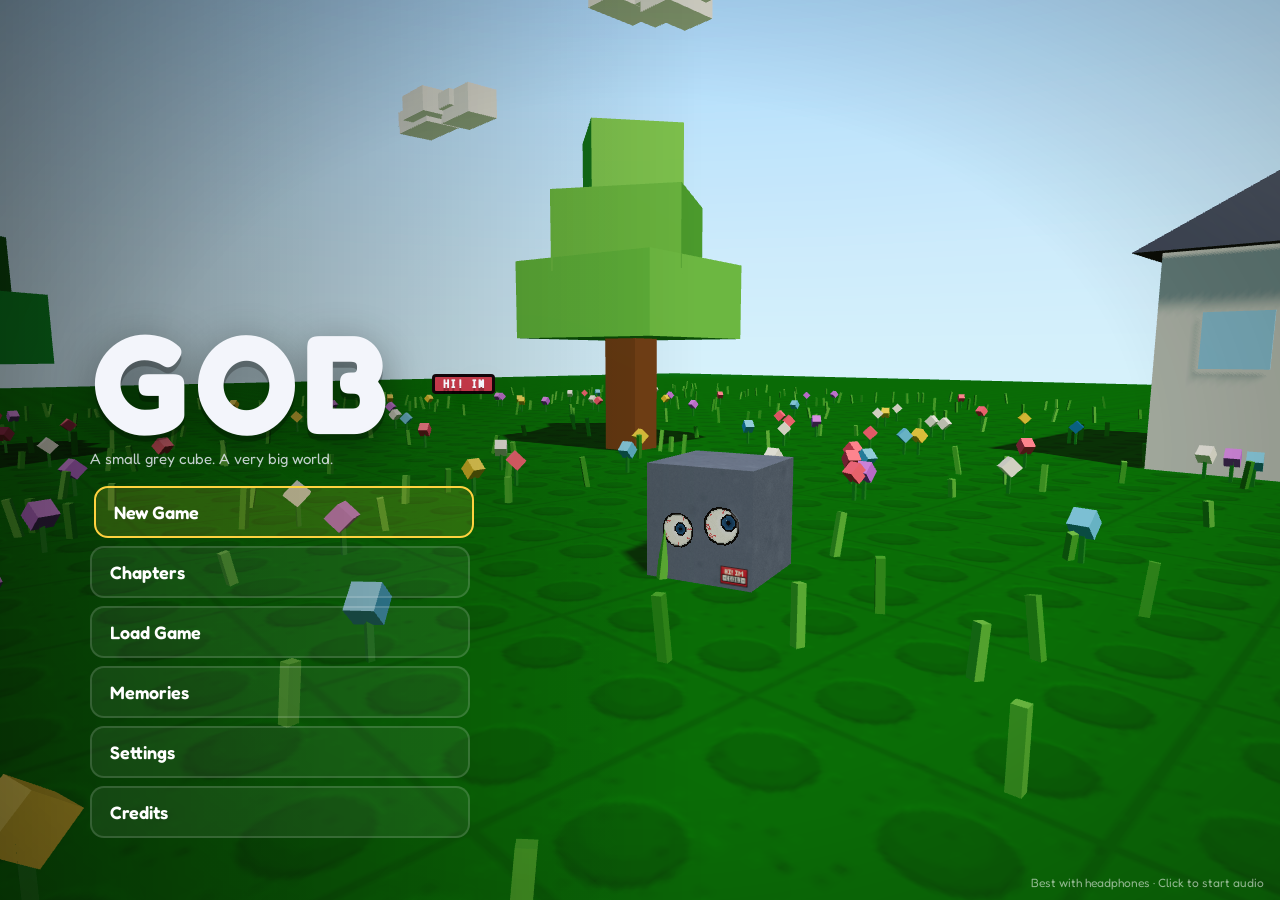
<file: gob/index.html>
<!DOCTYPE html>
<html lang="en">
<head>
<meta charset="UTF-8">
<meta name="viewport" content="width=device-width,initial-scale=1,maximum-scale=1,user-scalable=no,viewport-fit=cover">
<title>GOB</title>
<meta name="description" content="GOB — a small grey cube, a yellow friend, and a very quiet world.">
<link rel="preconnect" href="https://fonts.googleapis.com">
<link href="https://fonts.googleapis.com/css2?family=Fredoka:wght@400;600;700&family=VT323&display=swap" rel="stylesheet">
<link rel="stylesheet" href="css/style.css">
<script type="importmap">
{ "imports": { "three": "./lib/three.module.js" } }
</script>
</head>
<body>
<canvas id="game"></canvas>

<!-- Post FX overlays (vignette, grain, tint) -->
<div id="fx-vignette"></div>
<canvas id="fx-grain" width="256" height="256"></canvas>
<div id="fx-tint"></div>
<div id="fx-fade"></div>

<!-- Letterbox for cutscenes -->
<div id="letterbox"><div class="bar top"></div><div class="bar bottom"></div></div>

<!-- HUD -->
<div id="hud" class="hidden">
  <div id="objective" class="hidden"><div class="obj-label">OBJECTIVE</div><div id="obj-text"></div><div id="obj-progress"></div></div>
  <div id="chat"></div>
  <div id="counter" class="hidden"><span class="icon">▣</span> <span id="counter-text">0</span></div>
  <div id="prompt" class="hidden"><span class="key">E</span> <span id="prompt-text"></span></div>
  <div id="toast-area"></div>
  <div id="caption" class="hidden"></div>
  <div id="bigcount" class="hidden"></div>
  <div id="fps" class="hidden"></div>
  <div id="players-online" class="hidden">Players online: <b id="po-count">0</b></div>
</div>

<!-- Chapter title card -->
<div id="titlecard" class="hidden"><div class="tc-num"></div><div class="tc-title"></div><div class="tc-sub"></div></div>

<!-- Dialogue -->
<div id="dialogue" class="hidden">
  <div id="dlg-name"></div>
  <div id="dlg-text"></div>
  <div id="dlg-choices"></div>
  <div id="dlg-next">▼</div>
</div>

<!-- Touch controls -->
<div id="touch" class="hidden">
  <div id="joy"><div id="joy-knob"></div></div>
  <button id="t-jump" class="tbtn">JUMP</button>
  <button id="t-use" class="tbtn">USE</button>
  <button id="t-pause" class="tbtn small">II</button>
</div>

<!-- Menus root -->
<div id="menus"></div>

<!-- Loading -->
<div id="loading">
  <div class="ld-cube"><div class="ld-eye l"></div><div class="ld-eye r"></div></div>
  <div id="ld-title">LOADING</div>
  <div id="ld-bar"><div id="ld-fill"></div></div>
  <div id="ld-tip"></div>
</div>

<!-- Fatal errors -->
<div id="error" class="hidden">
  <h2>Something broke.</h2>
  <p id="error-msg"></p>
  <div class="err-btns"><button id="err-menu">Return to title</button><button id="err-reload">Reload</button></div>
</div>

<noscript><div class="noscript">GOB needs JavaScript enabled.</div></noscript>
<script type="module" src="js/main.js"></script>
</body>
</html>
</file>
<file: gob/css/style.css>
:root{
  --ui-bg: rgba(20,24,34,.82);
  --ui-bg2: rgba(34,40,56,.92);
  --ui-line: rgba(255,255,255,.14);
  --ui-text: #f3f5fb;
  --ui-dim: #a9b1c6;
  --accent: #ffd23f;
  --gob-red: #c43b4b;
  --gob-slate: #4a5369;
  --kalo: #f5cd30;
  --font: "Fredoka","Trebuchet MS","Segoe UI",system-ui,sans-serif;
  --pixel: "VT323","Courier New",monospace;
}
*{box-sizing:border-box;-webkit-tap-highlight-color:transparent}
html,body{margin:0;width:100%;height:100%;overflow:hidden;background:#0d0f15;color:var(--ui-text);font-family:var(--font);user-select:none;-webkit-user-select:none}
#game{position:fixed;inset:0;width:100%;height:100%;display:block;outline:none;transition:filter 1.2s}
.hidden{display:none !important}
button{font-family:var(--font)}

/* ---------- Post FX ---------- */
#fx-vignette{position:fixed;inset:0;pointer-events:none;z-index:2;opacity:.35;transition:opacity 2s;
  background:radial-gradient(ellipse at center,rgba(0,0,0,0) 55%,rgba(0,0,0,.85) 100%)}
#fx-grain{position:fixed;inset:0;width:100%;height:100%;pointer-events:none;z-index:3;opacity:0;mix-blend-mode:overlay;image-rendering:pixelated;transition:opacity 2s}
#fx-tint{position:fixed;inset:0;pointer-events:none;z-index:4;opacity:0;transition:opacity 2s,background 2s}
#fx-fade{position:fixed;inset:0;pointer-events:none;z-index:60;background:#000;opacity:0}

/* ---------- Letterbox ---------- */
#letterbox .bar{position:fixed;left:0;right:0;height:0;background:#000;z-index:20;transition:height .7s ease}
#letterbox .top{top:0}#letterbox .bottom{bottom:0}
#letterbox.on .bar{height:9vh}

/* ---------- HUD ---------- */
#hud{position:fixed;inset:0;pointer-events:none;z-index:10}
#objective{position:absolute;top:max(18px,env(safe-area-inset-top));left:18px;max-width:min(420px,70vw);padding:10px 16px 12px;border-radius:14px;background:var(--ui-bg);border:1px solid var(--ui-line);box-shadow:0 6px 24px rgba(0,0,0,.25);animation:popin .45s ease}
.obj-label{font-size:11px;letter-spacing:.18em;color:var(--accent);font-weight:700}
#obj-text{font-size:17px;font-weight:600;margin-top:2px}
#obj-progress{font-size:14px;color:var(--ui-dim);margin-top:2px}
#obj-progress:empty{display:none}
#chat{position:absolute;top:max(18px,env(safe-area-inset-top));right:18px;width:min(340px,60vw);display:flex;flex-direction:column;gap:6px;align-items:flex-end}
.chatmsg{background:rgba(0,0,0,.45);padding:6px 12px;border-radius:8px;font-size:15px;animation:popin .4s ease;transition:opacity 1.2s}
.chatmsg.sys{color:#ffe98a}
.chatmsg.leave{color:#ff9a9a}
.chatmsg.kalo-chat{color:#ffe36e}
.chatmsg.server{color:#9fd0ff;font-family:var(--pixel);font-size:17px}
#counter{position:absolute;right:18px;bottom:22px;font-size:20px;font-weight:700;padding:8px 14px;border-radius:12px;background:var(--ui-bg);border:1px solid var(--ui-line)}
#counter .icon{color:var(--accent)}
#prompt{position:absolute;left:50%;bottom:22%;transform:translateX(-50%);padding:9px 16px;border-radius:12px;background:var(--ui-bg);border:1px solid var(--ui-line);font-size:17px;font-weight:600;white-space:nowrap;animation:popin .25s ease}
#prompt .key{display:inline-block;min-width:26px;padding:1px 7px;border-radius:7px;background:#fff;color:#111;text-align:center;font-weight:700;margin-right:6px;box-shadow:0 3px 0 #9aa}
#toast-area{position:absolute;left:50%;top:16%;transform:translateX(-50%);display:flex;flex-direction:column;align-items:center;gap:8px}
.toast{padding:10px 20px;border-radius:14px;background:var(--ui-bg2);border:1px solid var(--ui-line);font-size:17px;font-weight:600;animation:toast 3.4s ease forwards;text-align:center}
.toast small{display:block;font-weight:400;color:var(--ui-dim);font-size:13px}
#caption{position:absolute;left:0;right:0;top:42%;text-align:center;font-size:clamp(22px,4vw,40px);font-weight:600;letter-spacing:.06em;text-shadow:0 3px 18px rgba(0,0,0,.8);animation:fadein 1.2s ease}
#caption.pixel{font-family:var(--pixel);letter-spacing:.12em}
#bigcount{position:absolute;left:0;right:0;top:30%;text-align:center;font-size:clamp(28px,5vw,54px);font-weight:700;text-shadow:0 3px 18px rgba(0,0,0,.9)}
#fps{position:absolute;left:8px;bottom:6px;font:12px monospace;color:#9f9}
#players-online{position:absolute;right:18px;bottom:76px;font-size:14px;padding:5px 12px;border-radius:8px;background:rgba(0,0,0,.4);color:#ddd}

@keyframes popin{from{opacity:0;transform:translateY(-8px) scale(.97)}to{opacity:1;transform:none}}
@keyframes fadein{from{opacity:0}to{opacity:1}}
@keyframes toast{0%{opacity:0;transform:translateY(10px)}10%{opacity:1;transform:none}80%{opacity:1}100%{opacity:0;transform:translateY(-10px)}}

/* ---------- Title card ---------- */
#titlecard{position:fixed;inset:0;z-index:35;display:flex;flex-direction:column;align-items:center;justify-content:center;pointer-events:none;text-align:center;animation:fadein 1.5s ease}
.tc-num{font-size:14px;letter-spacing:.5em;color:var(--accent);font-weight:700}
.tc-title{font-size:clamp(34px,7vw,72px);font-weight:700;margin:6px 0;text-shadow:0 4px 30px rgba(0,0,0,.7)}
.tc-sub{font-size:clamp(14px,2vw,19px);color:#dfe3ef;font-style:italic;opacity:.85}
#titlecard.out{animation:fadeout 1.5s ease forwards}
@keyframes fadeout{to{opacity:0}}

/* ---------- Dialogue ---------- */
#dialogue{position:fixed;left:50%;bottom:max(4vh,calc(9vh + 12px));transform:translateX(-50%);width:min(760px,calc(100vw - 32px));min-height:118px;padding:16px 22px 18px;border-radius:18px;background:var(--ui-bg);border:2px solid var(--ui-line);box-shadow:0 10px 40px rgba(0,0,0,.4);z-index:30;cursor:pointer;animation:popin .3s ease}
#dlg-name{position:absolute;top:-16px;left:22px;padding:4px 14px;border-radius:10px;font-weight:700;font-size:16px;background:#555;color:#fff;box-shadow:0 3px 10px rgba(0,0,0,.3)}
#dlg-name:empty{display:none}
#dlg-name.gob{background:var(--gob-slate);border:2px solid var(--gob-red)}
#dlg-name.kalo{background:var(--kalo);color:#332800}
#dlg-name.copy{background:#9b8a2a;color:#111;filter:saturate(.6)}
#dlg-name.diary{background:#e8e0cc;color:#3a3020;font-family:var(--pixel);font-size:19px}
#dlg-name.sys{background:#2f6fd8}
#dlg-text{font-size:clamp(17px,2.2vw,21px);line-height:1.45;min-height:56px;white-space:pre-wrap}
#dialogue.gob #dlg-text{color:#e6e9f4}
#dialogue.narr #dlg-text{font-style:italic;color:#cfd5e6;text-align:center}
#dialogue.diary{background:rgba(238,230,210,.95);color:#2e2618}
#dialogue.diary #dlg-text{font-family:var(--pixel);font-size:clamp(20px,2.6vw,25px);color:#2e2618}
#dialogue.copy #dlg-text{color:#efe2a0;letter-spacing:.04em}
#dlg-next{position:absolute;right:16px;bottom:8px;font-size:13px;opacity:.6;animation:bob 1s ease-in-out infinite}
@keyframes bob{50%{transform:translateY(3px)}}
#dlg-choices{display:flex;flex-wrap:wrap;gap:10px;margin-top:10px}
#dlg-choices:empty{display:none}
.choice{pointer-events:auto;padding:9px 18px;border-radius:12px;border:2px solid var(--ui-line);background:var(--ui-bg2);color:#fff;font-size:17px;cursor:pointer}
.choice.sel,.choice:hover{border-color:var(--accent);background:#3b3a24}

/* ---------- Menus ---------- */
#menus{position:fixed;inset:0;z-index:40;pointer-events:none}
.menu{position:absolute;inset:0;pointer-events:auto;display:flex;align-items:center;justify-content:center;animation:fadein .35s ease}
.menu.dim{background:rgba(8,10,16,.62);backdrop-filter:blur(4px)}
.panel{width:min(560px,calc(100vw - 32px));max-height:calc(100vh - 40px);overflow:auto;padding:26px 28px;border-radius:22px;background:var(--ui-bg2);border:2px solid var(--ui-line);box-shadow:0 20px 60px rgba(0,0,0,.5)}
.panel.wide{width:min(860px,calc(100vw - 32px))}
.panel h2{margin:0 0 16px;font-size:28px}
.panel h3{margin:18px 0 8px;font-size:16px;color:var(--accent);letter-spacing:.1em}
.btn{display:block;width:100%;margin:8px 0;padding:13px 18px;border-radius:14px;border:2px solid var(--ui-line);background:rgba(255,255,255,.06);color:#fff;font-size:18px;font-weight:600;text-align:left;cursor:pointer;transition:transform .12s,background .12s,border-color .12s}
.btn:hover,.btn:focus-visible{background:rgba(255,210,63,.14);border-color:var(--accent);transform:translateX(4px);outline:none}
.btn:disabled{opacity:.35;cursor:default;transform:none;background:rgba(255,255,255,.03);border-color:var(--ui-line)}
.btn .sub{display:block;font-size:13px;font-weight:400;color:var(--ui-dim)}
.btn-row{display:flex;gap:10px}.btn-row .btn{text-align:center}

#title-screen{justify-content:flex-start;align-items:flex-end;padding:0 0 6vh 7vw;background:linear-gradient(90deg,rgba(0,0,0,.45),rgba(0,0,0,0) 55%)}
.title-wrap{width:min(380px,86vw)}
.logo{white-space:nowrap;font-size:clamp(70px,13vw,140px);font-weight:700;line-height:.9;letter-spacing:.04em;text-shadow:0 6px 0 rgba(0,0,0,.25),0 10px 40px rgba(0,0,0,.4);margin-bottom:4px}
.logo .tagline{display:inline-block;font-size:15px;letter-spacing:.06em;vertical-align:middle;font-family:var(--pixel);background:var(--gob-red);border:3px solid #13060a;padding:0 8px;border-radius:4px;transform:translateY(-14px)}
.title-sub{color:#e5e8f2;margin-bottom:18px;font-size:15px;opacity:.85}
.title-foot{position:absolute;right:16px;bottom:10px;font-size:12px;color:rgba(255,255,255,.55)}

.row{display:flex;align-items:center;justify-content:space-between;gap:14px;padding:9px 0;border-bottom:1px solid rgba(255,255,255,.06)}
.row label{font-size:16px}
.row input[type=range]{width:52%;accent-color:var(--accent)}
.row select{background:#1d2230;color:#fff;border:1px solid var(--ui-line);border-radius:8px;padding:6px 10px;font-family:var(--font);font-size:15px}
.row input[type=checkbox]{width:22px;height:22px;accent-color:var(--accent)}
.val{min-width:42px;text-align:right;color:var(--ui-dim);font-size:14px}

.slot{display:flex;justify-content:space-between;align-items:center}
.memgrid{display:grid;grid-template-columns:repeat(auto-fill,minmax(150px,1fr));gap:12px}
.mem{border-radius:10px;padding:8px;background:#f4f1e8;color:#2a2620;min-height:150px;box-shadow:0 4px 14px rgba(0,0,0,.3);cursor:pointer;transform:rotate(var(--r,0deg));transition:transform .15s}
.mem:hover{transform:rotate(0) scale(1.04)}
.mem .pic{height:84px;border-radius:4px;display:flex;align-items:center;justify-content:center;font-size:38px}
.mem .cap{font-size:14px;margin-top:6px;font-weight:600}
.mem.locked{background:#2a2f3c;color:#667;cursor:default}
.mem.locked .pic{background:#1d212b !important;color:#445}
.memdetail{margin-top:14px;padding:14px;border-radius:12px;background:#f4f1e8;color:#2a2620;font-size:16px;line-height:1.5;white-space:pre-wrap}
.controls-table{width:100%;border-collapse:collapse;font-size:15px}
.controls-table td{padding:6px 4px;border-bottom:1px solid rgba(255,255,255,.06)}
.controls-table td:first-child{color:var(--accent);font-weight:600;width:44%}

#credits{background:#000;flex-direction:column;overflow:hidden}
.credits-roll{position:absolute;left:0;right:0;top:100%;text-align:center;animation:roll 70s linear forwards}
.credits-roll h1{font-size:64px;margin:0 0 30px}
.credits-roll h4{color:var(--accent);letter-spacing:.3em;font-size:13px;margin:46px 0 8px}
.credits-roll p{margin:4px 0;font-size:19px;color:#dde}
.credits-roll .q{font-style:italic;color:#aab;max-width:600px;margin:60px auto}
@keyframes roll{to{transform:translateY(calc(-100% - 100vh))}}
.skip{position:absolute;right:20px;bottom:20px;opacity:.6}

/* ---------- Loading ---------- */
#loading{position:fixed;inset:0;z-index:90;background:#12151d;display:flex;flex-direction:column;align-items:center;justify-content:center;gap:16px;transition:opacity .6s}
#loading.fade{opacity:0;pointer-events:none}
.ld-cube{width:84px;height:84px;background:#4a5369;border-radius:3px;position:relative;animation:hop 1s ease-in-out infinite;box-shadow:inset 0 -6px 0 rgba(0,0,0,.2)}
.ld-eye{position:absolute;background:#e9edf3;border:3px solid #120507;border-radius:50%}
.ld-eye::after{content:"";position:absolute;left:50%;top:50%;width:40%;height:40%;transform:translate(-50%,-40%);background:#2f5788;border:2px solid #0e1622;border-radius:30%}
.ld-eye.l{width:26px;height:26px;left:10px;top:34px}.ld-eye.r{width:31px;height:31px;left:43px;top:26px}
@keyframes hop{0%,100%{transform:translateY(0) scale(1.06,.94)}45%{transform:translateY(-22px) scale(.96,1.04)}}
#ld-title{font-weight:700;letter-spacing:.35em;font-size:15px;color:#cdd3e3}
#ld-bar{width:min(320px,70vw);height:10px;border-radius:6px;background:#262b38;overflow:hidden}
#ld-fill{height:100%;width:0;background:var(--accent);border-radius:6px;transition:width .2s}
#ld-tip{max-width:min(520px,86vw);text-align:center;color:#8b93a8;font-size:14px;min-height:20px;font-style:italic}

/* ---------- Error ---------- */
#error{position:fixed;inset:0;z-index:100;background:rgba(10,8,12,.95);display:flex;flex-direction:column;align-items:center;justify-content:center;padding:30px;text-align:center}
#error-msg{max-width:640px;color:#e9a;font-family:monospace;white-space:pre-wrap;word-break:break-word}
.err-btns{display:flex;gap:12px;margin-top:12px}
.err-btns button{padding:10px 18px;border-radius:10px;border:0;font-size:16px;cursor:pointer}
.noscript{position:fixed;inset:0;display:flex;align-items:center;justify-content:center;background:#111;color:#fff;font-size:22px;z-index:200}

/* ---------- Touch ---------- */
#touch{position:fixed;inset:0;z-index:15;pointer-events:none}
#joy{position:absolute;left:28px;bottom:36px;width:130px;height:130px;border-radius:50%;background:rgba(255,255,255,.08);border:2px solid rgba(255,255,255,.2);pointer-events:auto;touch-action:none}
#joy-knob{position:absolute;left:50%;top:50%;width:56px;height:56px;margin:-28px 0 0 -28px;border-radius:50%;background:rgba(255,255,255,.35)}
.tbtn{position:absolute;pointer-events:auto;touch-action:none;width:78px;height:78px;border-radius:50%;border:2px solid rgba(255,255,255,.3);background:rgba(20,20,30,.5);color:#fff;font-weight:700;font-size:14px}
#t-jump{right:26px;bottom:40px}
#t-use{right:118px;bottom:64px;width:64px;height:64px}
#t-pause{right:20px;top:calc(env(safe-area-inset-top) + 74px);width:44px;height:44px;font-size:13px}

@media (max-width:640px){
  #objective{left:10px;top:10px;padding:8px 12px}
  #obj-text{font-size:15px}
  #chat{right:10px;top:auto;bottom:190px}
  #title-screen{padding:0 0 4vh 6vw}
  .panel{padding:20px 18px}
}

@media (max-height:720px){
  .logo{font-size:clamp(56px,9vh,96px)}
  .btn{padding:9px 16px;margin:6px 0;font-size:16px}
  .title-sub{margin-bottom:10px}
}
</file>
